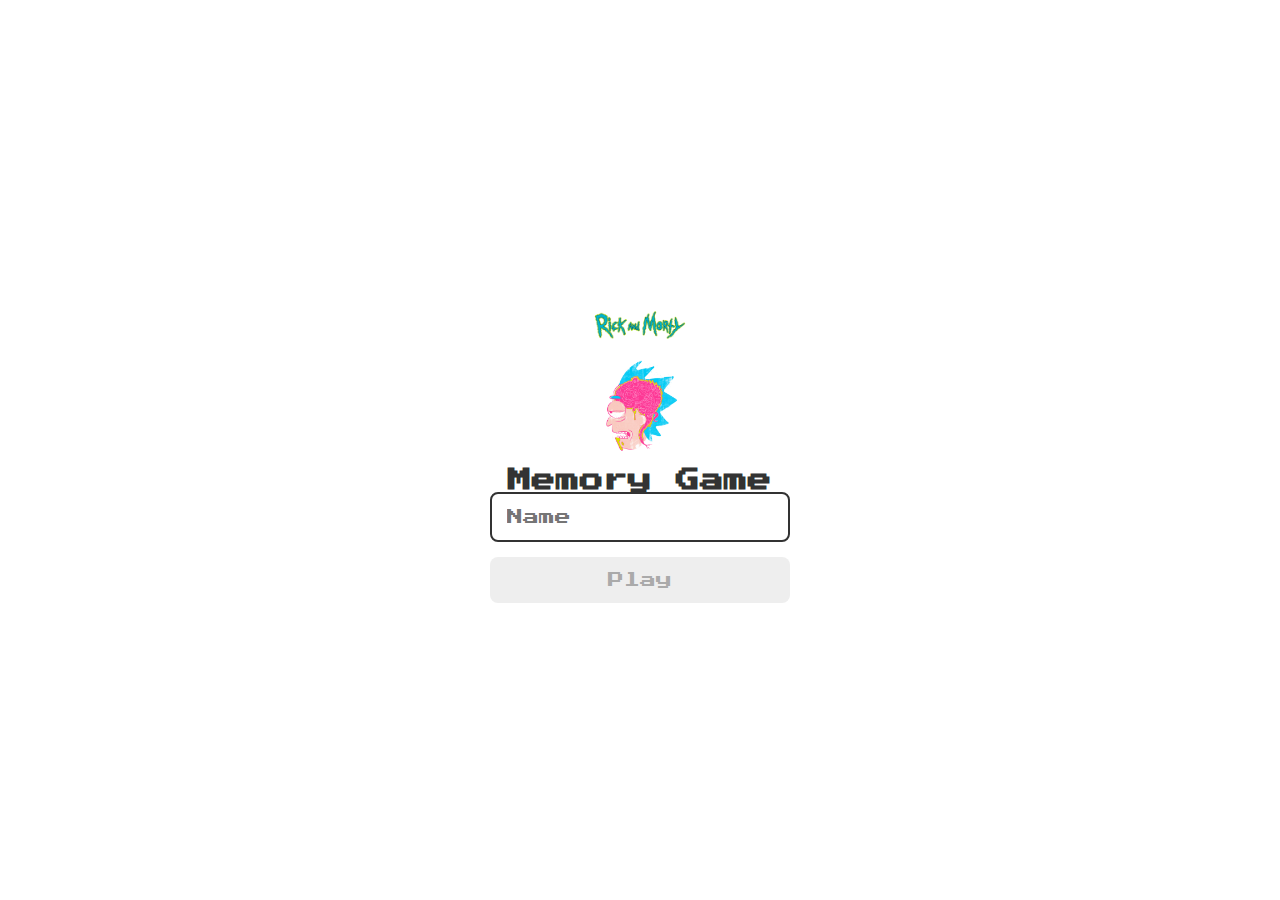
<file: index.html>
<!DOCTYPE html>
<html lang="en">

<head>
  <meta charset="UTF-8">
  <meta name="viewport" content="width=device-width, initial-scale=1.0">

  <link rel="stylesheet" href="./css/reset.css">
  <link rel="stylesheet" href="./css/login.css">

  <script defer src="./js/login.js"></script>

  <link rel="shortcut icon" href="./assets/brain.png" type="assets/x-icon">

  <title> Memory Game | Login </title>

</head>

<body>

  <form class="login-form">

    <div class="login__header">

      <img src="./assets/logo.png" alt="logo">
      <img src="./assets/cerebro.jpg" alt="brain icon">
      <h1>Memory Game</h1>

    </div>

    <input type="text" placeholder="Name" class="login__input">
    <button type="submit" class="login__button" disabled>Play</button>

  </form>

</body>

</html>
</file>
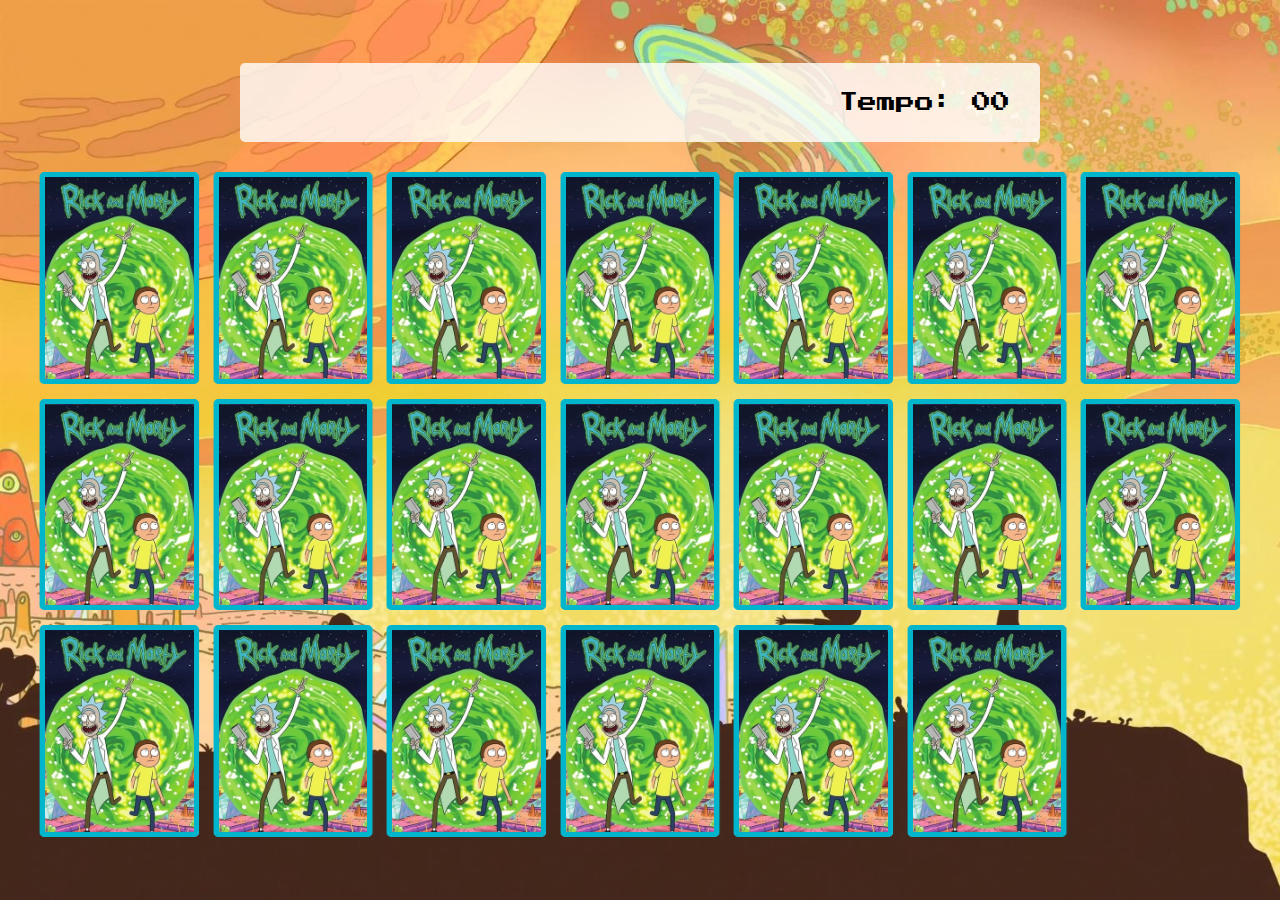
<file: pages/game.html>
<!DOCTYPE html>
<html lang="en">

<head>
  <meta charset="UTF-8">
  <meta name="viewport" content="width=device-width, initial-scale=1.0">

  <link rel="stylesheet" href="../css/reset.css">
  <link rel="stylesheet" href="../css/game.css">

  <script defer src="../js/game.js"></script>
  
  <title>Memory Game</title>

</head>

<body>

  <main>

    <header>

      <span class="player"></span>
      <span>Tempo: <span class="timer">00</span></span>

    </header>

    <div class="grid"></div>

  </main>

</body>

</html>
</file>
<file: css/login.css>
.login-form {
  align-items: center;
  display: flex;
  flex-direction: column;
  height: 100vh;
  justify-content: center;
}

.login__header {
  align-items: center;
  display: flex;
  flex-direction: column;
  justify-content: center;
}

.login__header img {
  width: 6.25rem;
}

.login__header h1 {
  color: #333;
  font-size: 1.5em;
}

.login__input {
  border: 2px solid #333;
  border-radius: 8px;
  color: #333;

  font-size: 1em;

  margin-bottom: 0.938rem;
  max-width: 18.75rem;
  padding: 0.938rem;
  width: 100%;

  outline: none;
}

.login__button {
  color: white;
  background-color: #ee665c;

  border-radius: 8px;

  padding: 0.938rem;
  font-size: 1em;
  max-width: 18.75rem;
  width: 100%;


  cursor: pointer;

}

.login__button:disabled {
  background-color: #eee;
  color: #aaa;
  cursor: auto;

}
</file>
<file: css/game.css>
main {
  display: flex;
  flex-direction: column;
  width: 100%;
  background-image: url('../assets/bg.jpg');
  background-size: cover;
  min-height: 100vh;
  align-items: center;
  justify-content: center;
  padding: 1.25rem 1.25rem 1.25rem;
}

header {
  display: flex;
  align-items: center;
  justify-content: space-between;
  background-color: rgba(255, 255, 255, 0.8);
  font-size: 1.2em;
  width: 100%;
  max-width: 50rem;
  padding: 1.875rem;
  margin: 0 0 1.875rem;
  border-radius: 5px;
}

.grid {
  display: grid;
  grid-template-columns: repeat(7, 1fr);
  gap: 0.938rem;
  width: 100%;
  max-width: 75rem;
  margin: 0 auto;
}

.card {
  aspect-ratio: 3/4;
  width: 100%;
  border-radius: 5px;
  position: relative;
  transition: all 400ms ease;
  transform-style: preserve-3d;
  background-color: #ccc;
}

.face {
  width: 100%;
  height: 100%;
  position: absolute;
  background-size: cover;
  background-position: center;
  border: 5px solid #00b5cc;
  border-radius: 5px;
  transition: all 400ms ease;
}

.front {
  transform: rotateY(180deg);
}

.back {
  background-image: url('../assets/back.png');
  backface-visibility: hidden;
}

.reveal-card {
  transform: rotateY(180deg);
}

.disabled-card {
  filter: saturate(0);
  opacity: 0.5;
}

@media screen and (max-width:920px) {
  .grid {
    grid-template-columns: repeat(5, 1fr);

  }
}
</file>
